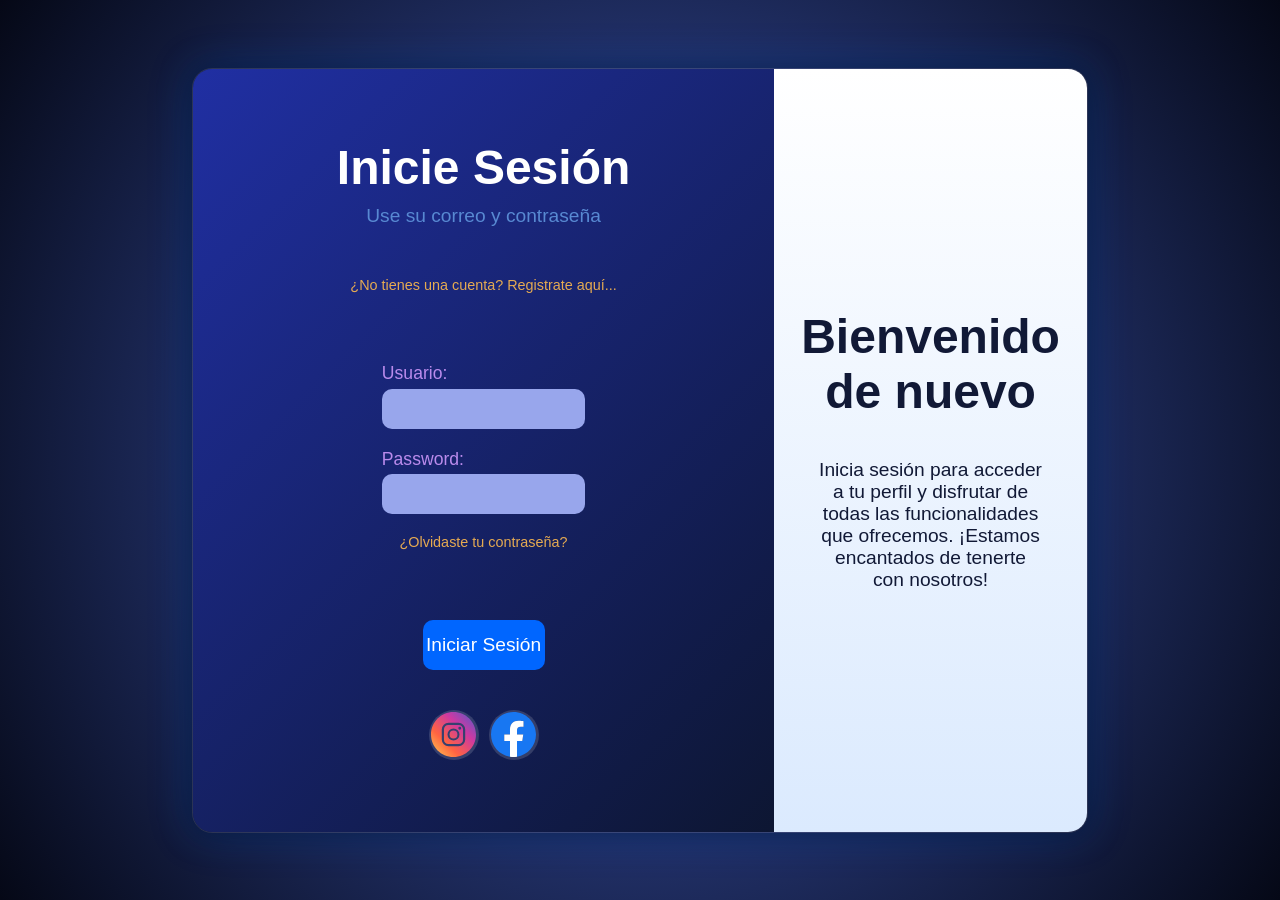
<file: Login.html>
<!doctype html>
<html lang="en">
  <head>
    <meta charset="UTF-8" />

    <meta name="viewport" content="width=device-width, initial-scale=1.0" />

    <link rel="stylesheet" href="style_G.css" />

    <link rel="stylesheet" href="style_Login.css" />

    <title>Login</title>

    <script>
      function login() {
        /* Primero obtenemos los datos que el usuario ingresa */
        var usuario = document.getElementById("username").value;

        var password = document.getElementById("password").value;

        /* Luego obtenemos los usuarios guardados en localStorage */
        var usuarios = JSON.parse(localStorage.getItem("usuarios")) || [];

        var encontrado = false;

        /* Recorremos todos los usuarios almacenados */
        for (var i = 0; i < usuarios.length; i++) {
          if (
            /* Verificamos si coinciden usuario y contraseña */
            usuarios[i].usuario == usuario &&
            usuarios[i].password == password
          ) {
            encontrado = true;

            alert("Bienvenido " + usuarios[i].nombre);

            /*En el caso de que si  exista el usuario, lo mandamos a la pagina de inicio*/
            window.location = "index.html";
          }
        }

        if (encontrado == false) {
          alert("Usuario incorrecto");
        }
      }
    </script>
  </head>

  <body class="body-login">
    <div class="container">
      <div class="container-authen">
        <form class="form-login">
          <h2>Inicie Sesión</h2>

          <span> Use su correo y contraseña </span>
          <a href="Register.html" class="link">
            ¿No tienes una cuenta? Registrate aquí...
          </a>

          <div class="container-input">
            <p>Usuario:</p>

            <input type="text" id="username" maxlength="20" />
          </div>

          <div class="container-input">
            <p>Password:</p>

            <input type="password" id="password" maxlength="20" />
          </div>

          <a href="Recuperar_Contraseña.html" class="link">
            ¿Olvidaste tu contraseña?
          </a>

          <button type="button" onclick="login()">Iniciar Sesión</button>
          <div class="social-networks">
            <a href="https://instagram.com" id="icon-social">
              <img src="src/instagram.svg" />
            </a>

            <a href="https://facebook.com" id="icon-social">
              <img src="src/facebook.svg" />
            </a>
          </div>
        </form>
      </div>
      <div class="container-Welcome">
        <h1>Bienvenido de nuevo</h1>

        <p>
          Inicia sesión para acceder a tu perfil y disfrutar de todas las
          funcionalidades que ofrecemos. ¡Estamos encantados de tenerte con
          nosotros!
        </p>
      </div>
    </div>
  </body>
</html>
</file>
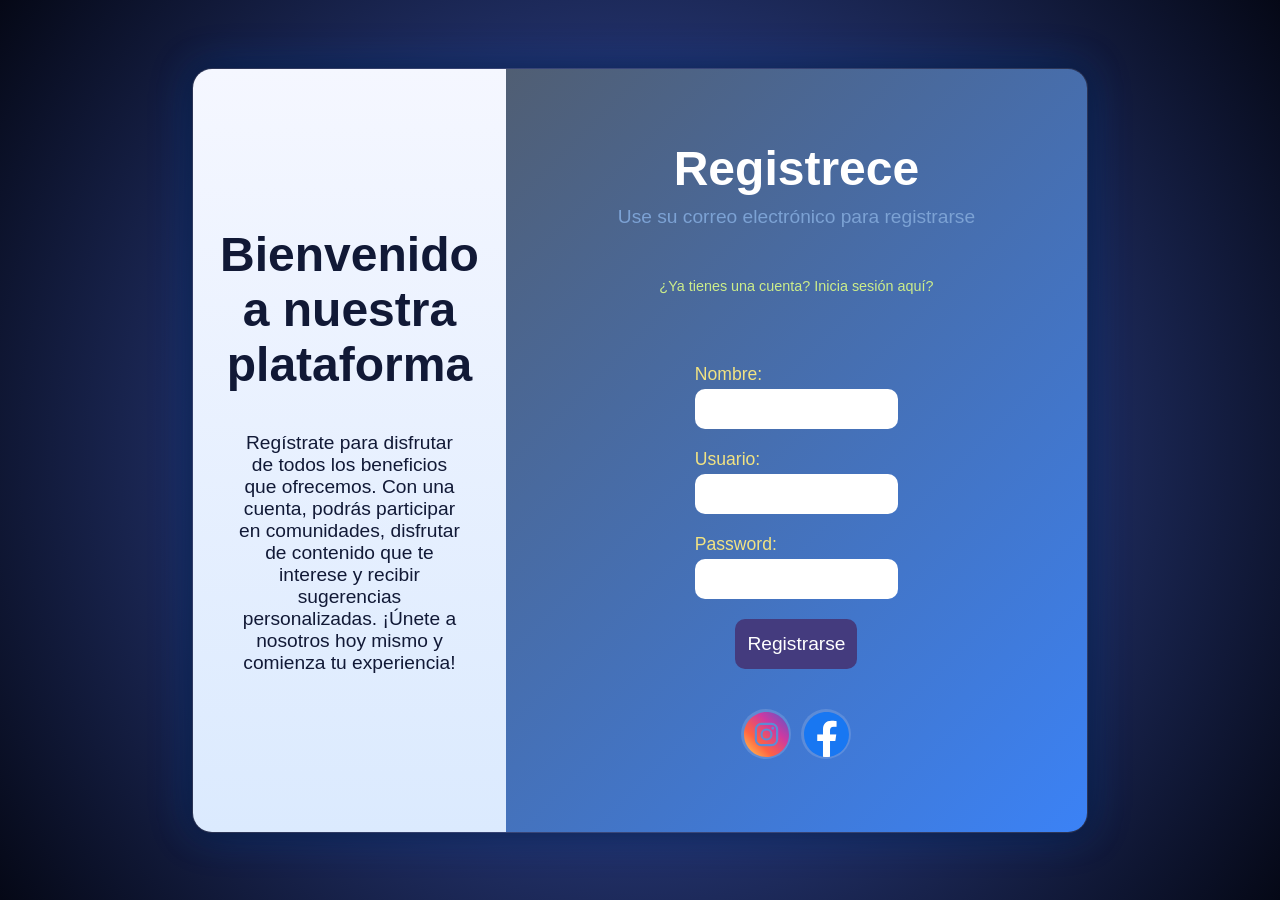
<file: Register.html>
<!doctype html>
<html lang="en">
  <head>
    <meta charset="UTF-8" />

    <meta name="viewport" content="width=device-width, initial-scale=1.0" />

    <link rel="stylesheet" href="style_G.css" />

    <link rel="stylesheet" href="style_Register.css" />

    <title>Registro</title>

    <script>
      function register() {
        /* Primero obtenemos los datos que el usuario ingresa */
        var nombre = document.getElementById("name").value;

        var usuario = document.getElementById("username").value;

        var password = document.getElementById("password").value;

        /* Si algún campo está vacío le mostramos un mensaje de error */

        if (nombre == "" || usuario == "" || password == "") {
          alert("Complete todos los campos");

          return;
        }

        /* Validamos la longitud de la contraseña */

        if (password.length < 5) {
          alert("La contraseña debe tener mínimo 5 caracteres");

          return;
        }

        /* Obtenemos los usuarios guardados en localStorage */
        var usuarios = JSON.parse(localStorage.getItem("usuarios")) || [];

        /* Verificamos si el usuario ya existe, en caso de que si, mostramos un mensaje de error */
        for (var i = 0; i < usuarios.length; i++) {
          if (usuarios[i].usuario == usuario) {
            alert("El usuario ya existe");

            return;
          }
        }
        /*Creamos el nuevo usuario */
        var nuevoUsuario = {
          nombre: nombre,
          usuario: usuario,
          password: password,
        };
        /* Agregamos el nuevo usuario al array de usuarios */
        usuarios.push(nuevoUsuario);

        /* Guardamos el array de usuarios en el almacenamiento local */
        localStorage.setItem("usuarios", JSON.stringify(usuarios));
        alert("Usuario registrado correctamente");

        /* Redirigimso a la pantalla de inicio*/
        window.location = "index.html";
      }
    </script>
  </head>

  <body class="body-register">
    <div class="container">
      <div class="container-Welcome">
        <h1>Bienvenido a nuestra plataforma</h1>

        <p>
          Regístrate para disfrutar de todos los beneficios que ofrecemos. Con
          una cuenta, podrás participar en comunidades, disfrutar de contenido
          que te interese y recibir sugerencias personalizadas. ¡Únete a
          nosotros hoy mismo y comienza tu experiencia!
        </p>
      </div>
      <div class="container-authen">
        <form class="form-register">
          <h2>Registrece</h2>

          <span> Use su correo electrónico para registrarse </span>
          <a href="Login.html" class="link">
            ¿Ya tienes una cuenta? Inicia sesión aquí?
          </a>
          <div class="container-input">
            <p>Nombre:</p>

            <input type="text" id="name" name="name" maxlength="20" />
          </div>

          <div class="container-input">
            <p>Usuario:</p>

            <input type="text" id="username" name="username" maxlength="20" />
          </div>

          <div class="container-input">
            <p>Password:</p>

            <input
              type="password"
              id="password"
              name="password"
              maxlength="20"
            />
          </div>

          <button type="button" onclick="register()">Registrarse</button>

          <div class="social-networks">
            <a href="https://instagram.com" id="icon-instagram">
              <img src="src/instagram.svg" alt="Instagram" />
            </a>

            <a href="https://facebook.com" id="icon-facebook">
              <img src="src/facebook.svg" alt="Facebook" />
            </a>
          </div>
        </form>
      </div>
    </div>
  </body>
</html>
</file>
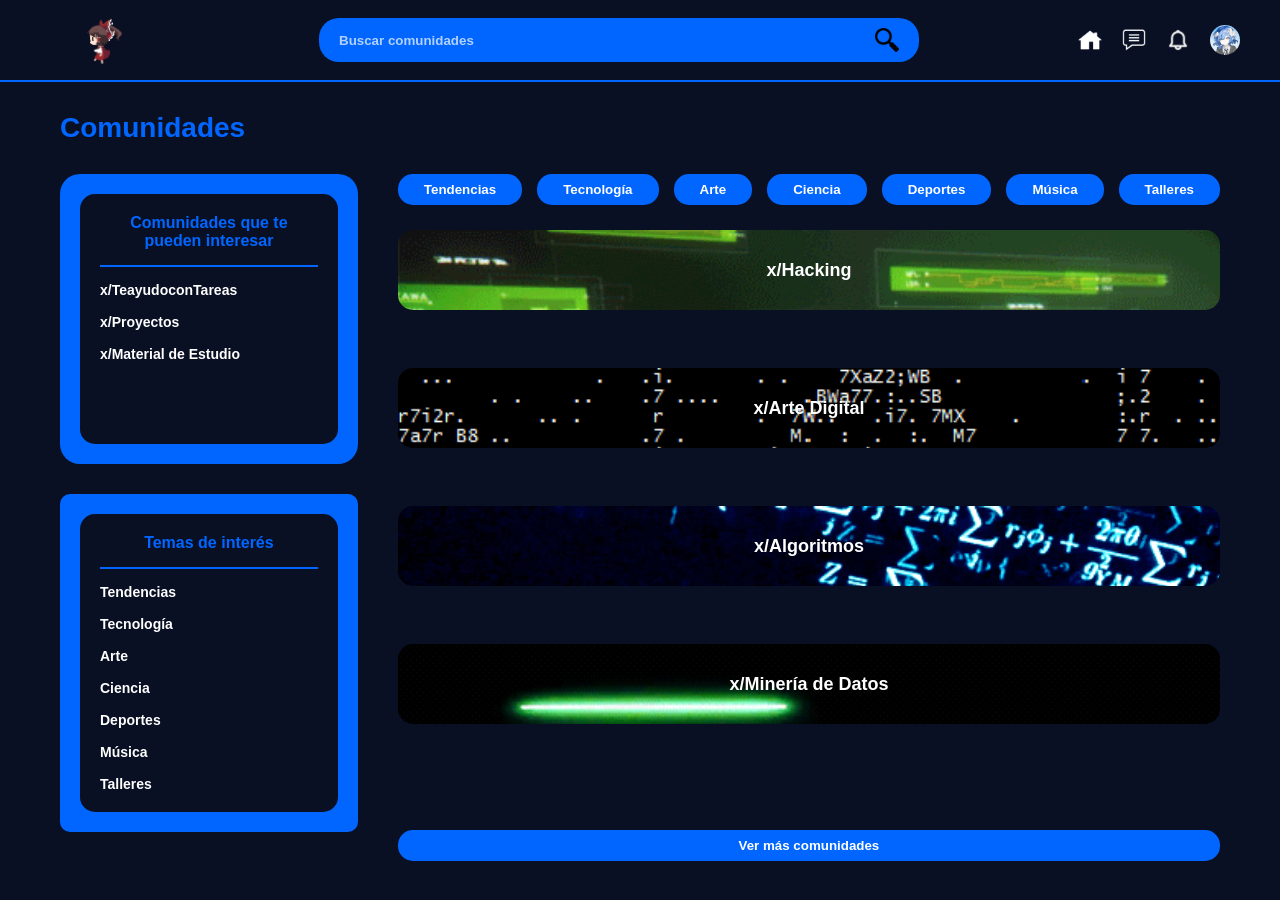
<file: html/comunidades.html>
<!DOCTYPE html>
<html lang="es">
<head>
    <meta charset="UTF-8">
    <meta name="viewport" content="width=device-width, initial-scale=1.0">
    <title>Comunidades</title>
    <link rel="stylesheet" href="../css/styleexplorar.css">
</head>

<body>

    <header class="barradenavegacion">
        <div class="logo">
            <a href="../index.html"></a>
        </div>
        <div class="busqueda" id="contenedorBusqueda">
            <input type="text" id="inputBusqueda" placeholder="Buscar comunidades" autocomplete="off">
            <span class="iconobusqueda"></span>
            
            
            <div class="menudesplegable" id="menuDesplegableBusqueda">
                <ul class="listaresultados" id="listaResultados">
                </ul>
            </div>
        </div>

        <div class="menu">
            <span class="iconomenu"></span>
            <span class="iconocomentarios"></span>
            <span class="icononotificaciones"></span>
            <div class="avatarperfil avatarmenu"></div>
        </div>  
    </header>

    <div class="contenedorcomunidades"> 
        <h1 class="titulopagina">Comunidades</h1>

        <main class="disenoexplorarcomunidades">

            <aside class="ladoizquierdo">

                <div class="comunidadesizquierda">
                    <div class="divisioninterna">
                        <h3 class="titulocomunidades">Comunidades que te pueden interesar</h3>
                        <hr class="separacionesdecomunidades">
                        <div class="intereses">
                            <span>x/TeayudoconTareas</span><br><br>
                            <span>x/Proyectos</span><br><br>
                            <span>x/Material de Estudio</span>
                        </div>
                        <div class="espaciovacio"></div>
                    </div>
                </div>

                <div class="ladoizquierdo2">
                    <div class="divisioninterna">
                        <h3 class="titulocomunidades">Temas de interés</h3>
                        <hr class="separacionesdecomunidades">
                        <div class="intereses">
                            <span>Tendencias</span><br><br>
                            <span>Tecnología</span><br><br>
                            <span>Arte</span><br><br>
                            <span>Ciencia</span><br><br>
                            <span>Deportes</span><br><br>
                            <span>Música</span><br><br>
                            <span>Talleres</span>
                        </div>
                        <div class="espaciovacio"></div>
                    </div>
                </div>

            </aside>

        <section class="ladoderecho">
            <div class="categorias">
                <button class="botoncategoria">Tendencias</button>
                <button class="botoncategoria">Tecnología</button>
                <button class="botoncategoria">Arte</button>
                <button class="botoncategoria">Ciencia</button>
                <button class="botoncategoria">Deportes</button>
                <button class="botoncategoria">Música</button>
                <button class="botoncategoria">Talleres</button>
            </div>

            <div class="listadecomunidades">
                <div class="comunidad1"><h2>x/Hacking</h2></div><br>
                <div class="comunidad2"><h2>x/Arte Digital</h2></div><br>
                <div class="comunidad3"><h2>x/Algoritmos</h2></div><br>
                <div class="comunidad4"><h2>x/Minería de Datos</h2></div><br>
            </div>
            <br>
            <button class="vermas">Ver más comunidades</button>
        </section>

    
        </main>
            

    </div>

    <script src="../js/comunidad.js" defer></script>
</body>
</html>
</file>
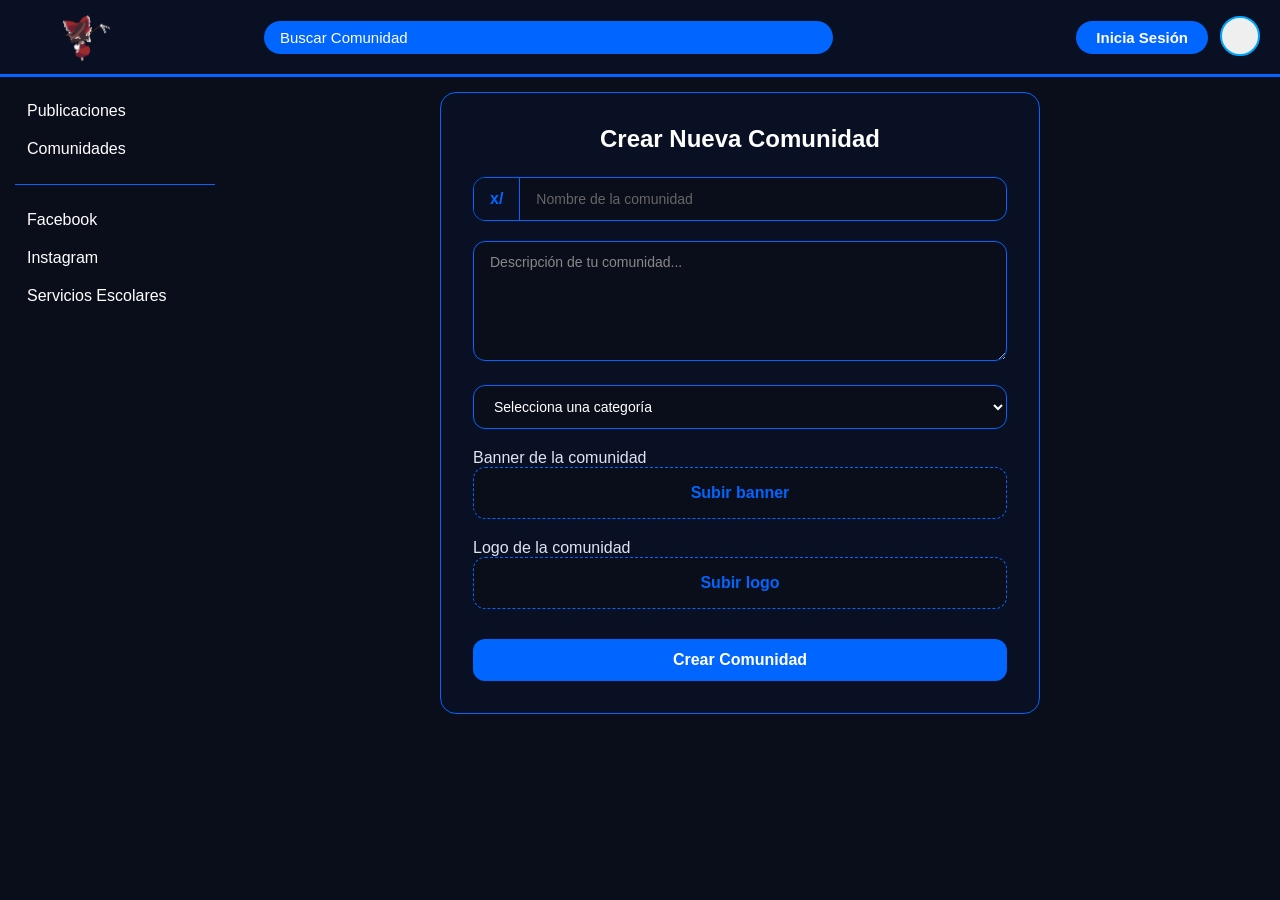
<file: html/create_community.html>
<!DOCTYPE html>
<html lang="es">
<head>
    <meta charset="UTF-8">
    <meta name="viewport" content="width=device-width, initial-scale=1.0">
    <title>Crear Comunidad</title>
    <link rel="stylesheet" href="../styles/styles.css">
</head>
<body>
    <!-- Barra superior -->
    <nav class="navbar">
        <div class="nav-container">
            <div class="logo">
                <a href="../index.html"></a>
            </div>
            <div class="search-bar">
                <input type="text" placeholder="Buscar Comunidad">
            </div>
            <div class="buttons-container">
                <a href="iniciar_sesion.html">
                    <button class="btn-login">Inicia Sesión</button>
                </a>
                <a href="Perfil/perfil.html">
                    <button class="btn-perfil"></button>
                </a>
            </div>
        </div>
    </nav>

    <!-- Contenido principal -->
    <div class="app-container">
        <!-- Sidebar izquierdo -->
        <aside class="sidebar-left">
            <div class="menu-section">
                <a href="../index.html" class="menu-item">
                    <span>Publicaciones</span>
                </a>
                <a href="comunidades.html" class="menu-item">
                    <span>Comunidades</span>
                </a>
            </div>

            <div class="menu-divider"></div>

            <div class="menu-section">
                <a href="https://www.facebook.com/BUAPoficial" target="_blank" class="menu-item">
                    <span>Facebook</span>
                </a>
                <a href="https://www.instagram.com/buapoficial" target="_blank" class="menu-item">
                    <span>Instagram</span>
                </a>
                <a href="https://escolar.buap.mx/?q=content/servicios-educativos-y-de-formaci%C3%B3n" target="_blank" class="menu-item">
                    <span>Servicios Escolares</span>
                </a>
            </div>
        </aside>

        <!-- Formulario crear comunidad -->
        <main class="main-feed">
            <div class="form-container">
                <h2>Crear Nueva Comunidad</h2>
                <form id="comunidadForm">
                    <div class="form-group">
                        <div class="community-prefix">
                            <span class="prefix">x/</span>
                            <input type="text" id="nombre" placeholder="Nombre de la comunidad" required>
                        </div>
                    </div>

                    <div class="form-group">
                        <textarea id="descripcion" rows="4" placeholder="Descripción de tu comunidad..." required></textarea>
                    </div>

                    <div class="form-group">
                        <select id="categoria" required>
                            <option value="">Selecciona una categoría</option>
                            <option>Tecnología</option>
                            <option>Entretenimiento</option>
                            <option>Educación</option>
                            <option>Deportes</option>
                            <option>Arte</option>
                        </select>
                    </div>

                    <!-- Banner de la comunidad -->
                    <div class="form-group">
                        <label>Banner de la comunidad</label>
                        <div class="image-upload">
                            <label for="banner" class="image-upload-btn">
                                Subir banner
                            </label>
                            <input type="file" id="banner" accept="image/*">
                        </div>
                        <div id="vistaPreviaBanner" class="vista-previa"></div>
                    </div>

                    <!-- Logo de la comunidad -->
                    <div class="form-group">
                        <label>Logo de la comunidad</label>
                        <div class="image-upload">
                            <label for="logo" class="image-upload-btn">
                                Subir logo
                            </label>
                            <input type="file" id="logo" accept="image/*">
                        </div>
                        <div id="vistaPreviaLogo" class="vista-previa"></div>
                    </div>

                    <button type="submit" class="btn-submit">Crear Comunidad</button>
                </form>
                <div id="mensaje" class="mensaje"></div>
            </div>
        </main>
    </div>

    <script src="../js/preview_image.js"></script>
</body>
</html>
</file>
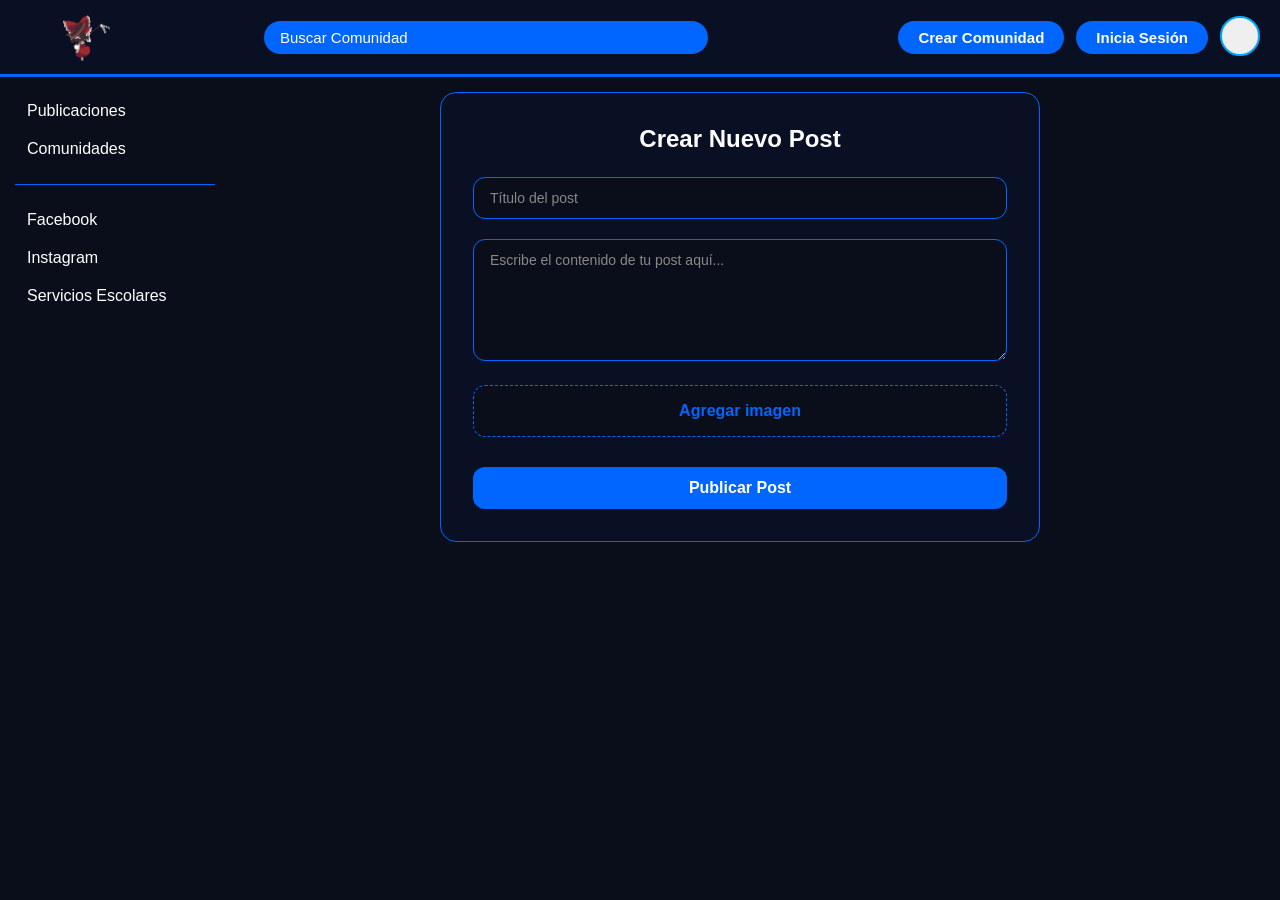
<file: html/create_post.html>
<!DOCTYPE html>
<html lang="es">
<head>
    <meta charset="UTF-8">
    <meta name="viewport" content="width=device-width, initial-scale=1.0">
    <title>Crear Post</title>
    <link rel="stylesheet" href="../styles/styles.css">
</head>
<body>
    <!-- Barra superior -->
    <nav class="navbar">
        <div class="nav-container">
            <div class="logo">
                <a href="../index.html"></a>
            </div>
            <div class="search-bar">
                <input type="text" placeholder="Buscar Comunidad">
            </div>
            <div class="buttons-container">
                <a href="create_community.html" class="create-community-link">
                    <button class="btn-create-community">Crear Comunidad</button>
                </a>
                <a href="iniciar_sesion.html">
                    <button class="btn-login">Inicia Sesión</button>
                </a>
                <a href="Perfil/perfil.html">
                    <button class="btn-perfil"></button>
                </a>
            </div>
        </div>
    </nav>

    <!-- Contenido principal -->
    <div class="app-container">
        <!-- Sidebar izquierdo -->
        <aside class="sidebar-left">
            <div class="menu-section">
                <a href="../index.html" class="menu-item">
                    <span>Publicaciones</span>
                </a>
                <a href="comunidades.html" class="menu-item">
                    <span>Comunidades</span>
                </a>
            </div>

            <div class="menu-divider"></div>

            <div class=menu-section>
                <a href="https://www.facebook.com/BUAPoficial" target="_blank" class="menu-item">
                    <span>Facebook</span>
                </a>
                <a href="https://www.instagram.com/buapoficial" target="_blank" class="menu-item">
                    <span>Instagram</span>
                </a>
                <a href="https://escolar.buap.mx/?q=content/servicios-educativos-y-de-formaci%C3%B3n" target="_blank" class="menu-item">
                    <span>Servicios Escolares</span>
                </a>
            </div>
        </aside>

        <!-- Formulario crear post -->
        <main class="main-feed">
            <div class="form-container">
                <h2>Crear Nuevo Post</h2>
                
                <form id="postForm">
                    <input type="hidden" id="comunidadId" value="1">
                    
                    <div class="form-group">
                        <input type="text" id="titulo" placeholder="Título del post" required>
                    </div>

                    <div class="form-group">
                        <textarea id="contenido" rows="6" placeholder="Escribe el contenido de tu post aquí..." required></textarea>
                    </div>

                    <div class="form-group">
                        <div class="image-upload">
                            <label for="imagen" class="image-upload-btn">
                                Agregar imagen
                            </label>
                            <input type="file" id="imagen" accept="image/*">
                        </div>
                        <div id="vistaPreviaImagen" class="vista-previa"></div>
                    </div>

                    <button type="submit" class="btn-submit">Publicar Post</button>
                </form>
                <div id="mensaje" class="mensaje"></div>
            </div>
        </main>
    </div>

    <script src="../js/preview_image.js"></script>
</body>
</html>
</file>
<file: style_G.css>
*{
    margin: 0;
    padding: 0;
    box-sizing: border-box;

      font-family: "Roboto", sans-serif;
            /* outline:3px solid white; */
}

body{


background:radial-gradient(
    circle,
    #3e59ba,
    #050816
);

    display:flex;
    justify-content:center;
    align-items:center;

    height:100vh;
}

 /* ------------------- Contenedor principal ------------------------ */
.container{
    width:70%;
    height:85vh;
    border-radius:20px;


    border:1px solid rgba(255,255,255,0.1);
    display:flex;
    box-shadow:
    0px 0px 30px rgba(0,0,0,0.5),
    0px 0px 40px rgba(0,102,255,0.35);
    overflow:hidden;
    transition:1s;
}

.container:focus-within{
    transform:scale(1.05);
   }

   /* ------------------- Bienvenida ------------------------ */

.container-Welcome{
   width:35%;
    height:100%;
    display:flex;
    flex-direction:column;
    justify-content:center;
    align-items:center;
    padding:5%;
    text-align:center;
 transition:1s; 
}

.container-Welcome:hover{
    transform:scale(1.3);
}

.container-Welcome h1{
    font-size:3rem;
    text-align:center;
    margin-bottom:40px;
}

.container-Welcome p{
    font-size:1.2rem;
color:#111936;
text-align:center;
}

/* -------------------- Login - Register ----------------------- */
.container-authen{

    width:100%;
    height:100%;
    display:flex;
    justify-content:center;
    align-items:center;
}


.container-authen form{   
    width:80%;
    display:flex;
    flex-direction:column;
    align-items:center;
    padding:5%;
}

.container-authen h2{
    font-size:3rem;
    margin-bottom: 10px;
      transition:0.3s;
}

.container-authen h2:hover{  
    transform:scale(1.1);}


/* --------------------------- Use su correo ---------------------- */
.container-authen span{
    font-size:1.2rem;
    margin-bottom:50px;
}

.container-authen span{
    font-size:1.2rem;
    margin-bottom:50px;
}


/* --------------------------- Inputs ---------------------- */

.container-input{

    width:50%;
max-width:500px;
    display:flex;
    flex-direction:column;
    margin-bottom:20px;
}

.container-input p{
    margin-bottom:2%;
    font-size:1.1rem;
}


.container-input input{
    width:100%;
    height:40px;
    border-radius:10px;
    padding:0 5%;
    font-size:1rem;
    border:none;
    transition:0.3s;
}

.container-input input:focus{
      transform:scale(1.1);
}

/* -------------------- Olvidaste tu contraseña? ------------ */

.container-authen .link{
    text-decoration:none;
    font-size:0.9rem;
    transition:0.3s;
}

.container-authen .link:hover{
    transform:scale(1.1);
}

/* --------------------------- Boton ---------------------- */
button{
    width:30%;
    height:50px;
    border:none;
    border-radius:10px;
    font-size:1.2rem;
    font-weight:500;
    cursor:pointer;
    transition:0.3s;
    margin-bottom: 20px;
}

.container-authen button:hover{
    transform:scale(1.1);
}

/* --------------------------- Redes sociales ---------------------- */

.social-networks{

    display:flex;
 gap: 10px; 

  margin-top:20px;
}

.social-networks a{

    width:50px;
    height:50px;
    display:flex;
    justify-content:center;
    align-items:center;
    border-radius:30px;
    transition:0.3s;
    transition:0.3s;
}

.social-networks a:hover{
    transform:scale(1.1);
}


.social-networks img{

    width:90%;
    height:90%;

}
</file>
<file: style_Login.css>
/* ------------------- Bienvenida ------------------------ */


.container-Welcome{
    background:
    linear-gradient(
        180deg,
        #ffffff,
        #dbeafe
    );
}

/* Titulo */
.container-Welcome h1{
 color:#111936;
   
}

/* Parrafo */
.container-Welcome p{
color:#111936;

}

/* -------------------- Login ----------------------- */

.container-authen{
    
    background:
    linear-gradient(
        135deg,
        #202fa3,
        #0d1632 
        /* #151c32  */
    );
}


/* Titulo */

.container-authen h2{
    color:rgb(255, 255, 255);

}

.container-authen h2:hover{
 color:#171717;
}

/* Usa tu coreeo... */
.container-authen span{
     color:#5889d2;
}

/* No tienes una cuenta? */

.container-authen .link{
    color:#e5aa52;
    margin-bottom: 70px;
}

.container-authen .link:hover{
    color:rgb(249, 249, 249);
}

/* ---------------------------- Inputs ---------------------------- */
/* Nombre-Usuario-Password */
.container-input p{
    color:rgb(186, 139, 236);

}

.container-input input{
    background:rgb(152, 166, 236);
}


.container-input input:focus{

     box-shadow:0px 0px 10px rgba(0,102,255,0.3);
}

/* ----------------------------- Boton --------------------------- */

.container-authen button{
     background:#0066FF;
    color:white;

}

.container-authen button:hover{

    background:#0052cc;
    box-shadow:
    0px 0px 20px rgba(10,16,36,0.5);
}

/* --------------------------- Redes sociales ---------------------- */
.social-networks a{
    background:rgba(255,255,255,0.15);
    
}

.social-networks a:hover{
    background:white;
}
</file>
<file: style_Register.css>
/* body{
    background:linear-gradient(
        135deg,
        #050816,
        #3751b8
    );
} */
/* ------------------- Bienvenida ------------------------ */
.container-Welcome{
    background:
    linear-gradient(
        180deg,
        #f5f7ff,
        #dbeafe
    );

}

/* Titulo */
.container-Welcome h1{
 color:#111936;
   
}

/* Parrafo */
.container-Welcome p{
color:#111936;

}

/* -------------------- Registro ----------------------- */

.container-authen{
    
    background:
    linear-gradient(
        135deg,
        #505e73,
        #3b82f6 
    );
}


/* Titulo */

.container-authen h2{
    color:white;

}

.container-authen h2:hover{
 color:#171717;
}

/* Usa tu coreeo... */
.container-authen span{
    color:#7ca2d4;
}

/* Ya tienes una cuenta? */

.container-authen .link{
    color:#cced8a;
    margin-bottom: 70px;
}

.container-authen .link:hover{
    color:white;
}

/* ---------------------------- Inputs ---------------------------- */
/* Nombre-Usuario-Password */
.container-input p{
    color:#f2e382;

}

.container-input input{
    background:white;
    color:#111;
}


.container-input input:focus{

    box-shadow:
    0px 0px 15px rgba(255, 255, 255, 0.998);
}

/* ----------------------------- Boton --------------------------- */

.container-authen button{
    background:#443b7e;
    color:white;

}

.container-authen button:hover{

    background:#111936;
    box-shadow:
    0px 0px 20px rgba(10,16,36,0.5);
}

/* Redes sociales */
.social-networks a{
    background:rgba(255, 255, 255, 0.15);
    
}

.social-networks a:hover{

    background:white;
}
</file>
<file: css/styleexplorar.css>
:root{
    --orbitnavy: #0A1024;
    --electricblue: #0066FF;
}

* {
    margin: 0;
    padding: 0;
    box-sizing: border-box;
    font-family:  Arial, sans-serif;
}
body {
    background-color: var(--orbitnavy);
    color: var(--electricblue);
}

.barradenavegacion{
    display: flex;
    justify-content: space-between;
    align-items: center;
    padding: 15px 40px;
    border-bottom: 2px solid var(--electricblue);
    background-color: var(--orbitnavy);
    color: white;
}

.busqueda {
    display: flex;
    align-items: center;
    background-color: var(--electricblue);
    padding: 10px 20px;
    border-radius: 20px;
    width: 50%;
    position: relative;
}

.busqueda input {
    border: none;
    background: transparent;
    outline: none;
    width: 100%;
    color: var(--orbitnavy);
    font-weight: 500;
}

.busqueda input::placeholder {
    color: white;
    opacity: 0.7;
    font-weight: BOLD;
}

.menudesplegable {
    display: none;
    position: absolute;
    top: calc(100% + 10px);
    left: 0;
    width: 100%;
    background-color: var(--electricblue);
    border: 1px solid var(--orbitnavy);
    border-radius: 15px;
    padding: 10px;
    z-index: 10;
}

.menudesplegable.activo {
    display: block;
}

.listaresultados {
    list-style: none;
    display: flex;
    flex-direction: column;
    gap: 8px;
}

.listaresultados li {
    color: white;
    padding: 8px 10px;
    border-radius: 10px;
    cursor: pointer;
    font-weight: 500;
}

.listaresultados li:hover {
    background-color: var(--orbitnavy);
}
.logo{
    text-align: center;
    font-weight: bold;
    width: 120px;
    height: 50px;

    background-image: url("../images/logo.gif");
    background-size: contain;
    background-repeat: no-repeat;
    background-position: center;
}

.logo a {
    display: block;
    width: 100%;
    height: 100%;
}

.iconobusqueda {
    display: inline-block;
    width: 26px;
    height: 24px;

    background-image: url("../images/lupa.png");
    background-size: contain;
    background-repeat: no-repeat;
    background-position: center;
}
.iconomenu {
    display: inline-block;
    width: 24px;
    height: 24px;

    background-image: url("../images/menu.png");
    background-size: contain;
    background-repeat: no-repeat;
    background-position: center;
    filter: invert(1);
}
.iconocomentarios {
    display: inline-block;
    width: 24px;
    height: 24px;

    background-image: url("../images/comentarios.png");
    background-size: contain;
    background-repeat: no-repeat;
    background-position: center;
    filter: invert(1);
}
.icononotificaciones {
    display: inline-block;
    width: 24px;
    height: 24px;

    background-image: url("../images/notificacion.png");
    background-size: contain;
    background-repeat: no-repeat;
    background-position: center;
    filter: invert(1);
}
.menu {
    display: flex;
    align-items: center;
    gap: 20px;
    font-size: 20px;
}
.avatarperfil{
   background-image: url("../images/Ryoicon.jpg");
    background-size: cover; 
    border-radius: 50%;  
}
.avatarmenu {
    width: 30px;
    height: 30px;
}

.contenedorcomunidades {
    max-width: 1200px;
    margin: 0 auto;
    padding: 30px 20px;
}

.titulopagina {
    font-size: 28px;
    margin-bottom: 30px;
}

.disenoexplorarcomunidades {
    display: grid;
    grid-template-columns: 1fr 2.5fr;
    gap: 40px;
}

.ladoizquierdo {
    display: flex;
    flex-direction: column;
    gap: 30px;
}

.comunidadesizquierda {
    background-color: var(--electricblue);
    border-radius: 20px;
    padding: 20px;
}
.divisioninterna {
     background-color:var(--orbitnavy);
    border-radius: 15px;
    padding: 20px;
    min-height: 250px; 
}

.titulocomunidades {
    text-align: center;
   font-size: 16px;
    margin-bottom: 10px;
}

.separacionesdecomunidades {
   border: none;
    border-top: 2px solid var(--electricblue);
     margin: 15px 0;    
    margin-bottom: 15px;
}
.intereses {
    color: white;
    font-weight: 600;
    font-size: 14px;
}
.intereses:hover span{
    opacity: 0.8;
}
.ladoizquierdo2 {
   background-color: var(--electricblue);
    padding: 20px;
    border-radius: 10px;
}

.ladoderecho {
    display: flex;
    flex-direction: column;
    gap: 25px;
}

.categorias {
    display: flex;
    gap: 15px;
}


.botoncategoria {
    background-color: var(--electricblue);
    color: var(--orbitnavy);
    border: none;
    padding: 8px 26px;
    border-radius: 15px;
    font-weight: bold;
    cursor: pointer;
    color: white;
}
.botoncategoria:hover {
    opacity: 0.8;
}

.listacomunidades {
    display: flex;
    flex-direction: column;
    gap: 20px;
}

.listadecomunidades {
    display: flex;
    flex-direction: column;
    gap: 20px;
}

.comunidad1 {
    background-image: url("../image/bannerhacking.gif");
    background-size: cover;
    border-radius: 15px;
    height: 80px;
    display: flex;
    align-items: center;
    justify-content: center;
    color: white;
}
.comunidad1 h2 {
    font-size: 18px;
    font-weight: bold;
}
.comunidad1:hover {
    opacity: 0.8;
}
.comunidad2 {
    background-image: url("../image/bannerarte.gif");
    background-size: cover;
    border-radius: 15px;
    height: 80px;
    display: flex;
    align-items: center;
    justify-content: center;
    color: white;
}
.comunidad2 h2 {
    font-size: 18px;
    font-weight: bold;
}
.comunidad2:hover {
    opacity: 0.8;
}
.comunidad3 {
    background-image: url("../image/banneralgo.gif");
    background-size: cover;
    border-radius: 15px;
    height: 80px;
    display: flex;
    align-items: center;
    justify-content: center;
    color: white;
}
.comunidad3 h2 {
    font-size: 18px;
    font-weight: bold;
}
.comunidad3:hover {
    opacity: 0.8;
}
.comunidad4 {
    background-image: url("../image/bannermineria.gif");
    background-size: cover;
    border-radius: 15px;
    height: 80px;
    display: flex;
    align-items: center;
    justify-content: center;
    color: white;
}
.comunidad4 h2 {
    font-size: 18px;
    font-weight: bold;
}
.comunidad4:hover {
    opacity: 0.8;
}

.vermas {
   background-color: var(--electricblue);
    color: var(--orbitnavy);
    border: none;
    padding: 8px 16px;
    border-radius: 15px;
    font-weight: bold;
    cursor: pointer;
    color: white;
}
.vermas:hover {
    opacity: 0.8;
}
</file>
<file: styles/styles.css>
* {
    margin: 0;
    padding: 0;
    box-sizing: border-box;
    text-decoration: none;
}

body {
    font-family: -apple-system, BlinkMacSystemFont, 'Segoe UI', Roboto, Oxygen, Ubuntu, sans-serif;
    background-color: #0a0e1a;
    color: #e0e4f0;
    overflow-x: hidden;
}

/* ========== NAVBAR ========== */
.navbar {
    background-color: #0a1024;
    border-bottom: 3px solid #0066ff;
    position: sticky;
    top: 0;
    z-index: 100;
    width: 100%;
}

.nav-container {
    width: 100%;
    margin: 0 auto;
    padding: 12px 20px;
    display: flex;
    align-items: center;
}

.logo {
    text-align: center;
    font-weight: bold;
    width: 120px;
    height: 50px;

    background-image: url("../images/logo.gif");
    background-size: contain;
    background-repeat: no-repeat;
    background-position: center;
}

.logo a {
    display: block;
    width: 100%;
    height: 100%;
}

.search-bar {
    flex: 1;
    min-width: 200px;
    margin-left: 10%;
}

.search-bar input {
    background-color: #0066ff;
    border: none;
    border-radius: 20px;
    padding: 8px 16px;
    width: 70%;
    color: #ffffff;
    font-size: 15px;
}

.search-bar input:focus {
    outline: none;
    border: none;
}

.search-bar input::placeholder {
    color: #ffffff;
}

.buttons-container {
    display: flex;
    align-items: center;
    gap: 12px;
}

.btn-create-community,
.btn-login {
    background-color: #0066ff;
    color: #ffffff;
    border: none;
    padding: 8px 20px;
    border-radius: 20px;
    font-weight: bold;
    cursor: pointer;
    transition: all 0.2s;
    font-size: 15px;
    white-space: nowrap;
}


.btn-perfil {
    width: 40px;
    height: 40px;
    border-radius: 50%;
    background-image: url('https://www.startpage.com/av/proxy-image?piurl=https%3A%2F%2Fimg.freepik.com%2Fvector-premium%2Ficono-perfil-avatar-predeterminado-imagen-usuario-redes-sociales-icono-avatar-gris-silueta-perfil-blanco-ilustracion-vectorial_561158-3485.jpg%3Fw%3D2000&sp=1779773099T9cc4e19fcf4564ebc0802554aa37db01cd2f6f859ab0bb8657e1f0d06e40e722');
    background-size: cover;
    background-position: center;
    background-repeat: no-repeat;
    border: 2px solid #00aaff;
    cursor: pointer;
    transition: transform 0.2s ease, box-shadow 0.2s ease;
    padding: 0;
    margin: 0;
}

.btn-perfil:hover {
    transform: scale(1.05);
}

/* ========== APP CONTAINER ========== */
.app-container {
    width: 100%;
    padding: 15px;
    display: flex;
}

/* ========== SIDEBAR IZQUIERDO ========== */
.sidebar-left {
    width: 200px;
    flex-shrink: 0;
}

.menu-section {
    margin-bottom: 16px;
}

.menu-item {
    display: flex;
    align-items: center;
    padding: 10px 12px;
    cursor: pointer;
    transition: all 0.2s;
    color: #ffffff;
    border-radius: 20px;
    text-decoration: none;
}

.menu-item:hover {
    background-color: #0066ff;
    color: #000000;
}

.menu-divider {
    height: 1px;
    background-color: #0066ff;
    margin: 16px 0;
}

/* ========== MAIN FEED ========== */
.main-feed {
    flex: 1;
    min-width: 0;
    display: flex;
    justify-content: center;
}

.feed-content {
    width: 100%;
    max-width: 800px;
    min-height: 400px;
}

.post-card {
    background-color: #0a1024;
    border: 1px solid #0066ff;
    border-radius: 16px;
    margin-bottom: 20px;
    overflow: hidden;
    transition: all 0.2s;
}

.post-card:hover {
    transform: translateY(-2px);
    box-shadow: 0 4px 12px rgba(0, 102, 255, 0.2);
    border-color: #00d4ff;
}

.publicacionenmuro {
    background-color: #0a1024;
    border: 1px solid #0066ff;
    border-radius: 16px;
    padding: 16px 20px;
    transition: all 0.2s;
}

.encabezadopublicacion {
    display: flex;
    align-items: center;
    gap: 12px;
    margin-bottom: 12px;
}

.avatarminiatura {
    width: 40px;
    height: 40px;
    border-radius: 50%;
    background-color: #0066ff;
    background-size: cover;
    background-position: center;
}

.titulopublicacion {
    color: #ffffff;
    font-size: 18px;
    margin-bottom: 12px;
}

.contenidopublicacion {
    color: #e0e4f0;
    line-height: 1.5;
}

/* ========== FORMULARIOS ========== */
.form-container {
    width: 100%;
    max-width: 600px;
    margin: 0 auto;
    background-color: #0a1024;
    border-radius: 16px;
    padding: 32px;
    border: 1px solid #0066ff;
}

.form-container h2 {
    color: #ffffff;
    font-size: 24px;
    margin-bottom: 24px;
    text-align: center;
}

.form-group {
    margin-bottom: 20px;
}

.form-group input,
.form-group select,
.form-group textarea {
    width: 100%;
    padding: 12px 16px;
    background-color: #0a0e1a;
    border: 1px solid #0066ff;
    border-radius: 12px;
    color: #ffffff;
    font-size: 14px;
    font-family: inherit;
    transition: all 0.2s;
}

.form-group input:focus,
.form-group select:focus,
.form-group textarea:focus {
    outline: none;
    border-color: #00d4ff;
    box-shadow: 0 0 5px rgba(0, 100, 255, 0.3);
}

.form-group input::placeholder,
.form-group textarea::placeholder {
    color: #888888;
}

select option {
    background-color: #0a1024;
    color: #ffffff;
}


textarea {
    resize: vertical;
    min-height: 120px;
}

.community-prefix {
    display: flex;
    align-items: center;
    background-color: #0a0e1a;
    border: 1px solid #0066ff;
    border-radius: 12px;
    overflow: hidden;
}

.community-prefix .prefix {
    background-color: #0a1024;
    padding: 12px 16px;
    color: #0066ff;
    font-weight: bold;
    border-right: 1px solid #0066ff;
    white-space: nowrap;
}

.community-prefix input {
    border: none;
    flex: 1;
    background-color: #0a0e1a;
    padding: 12px 16px;
    color: #ffffff;
}

.community-prefix input:focus {
    outline: none;
    box-shadow: none;
}

.community-prefix input::placeholder {
    color: #666666;
}



.btn-submit {
    width: 100%;
    background-color: #0066ff;
    color: #ffffff;
    border: none;
    padding: 12px 24px;
    border-radius: 12px;
    font-weight: bold;
    font-size: 16px;
    cursor: pointer;
    transition: all 0.2s;
    margin-top: 10px;
}

.btn-submit:hover {
    background-color: #00aaff;
    color: #000000;
    transform: scale(1.02);
}


/* ========== SUBIR IMAGEN ========== */
.image-upload {
    width: 100%;
}

.image-upload-btn {
    display: flex;
    align-items: center;
    justify-content: center;
    background-color: #0a0e1a;
    border: 1px dashed #0066ff;
    border-radius: 12px;
    padding: 16px;
    cursor: pointer;
    transition: all 0.2s;
    color: #0066ff;
    font-weight: bold;
}

.image-upload-btn:hover {
    background-color: #0066ff20;
    border-color: #00d4ff;
    color: #00d4ff;
}

.image-upload-btn span:first-child {
    font-size: 20px;
}

/* Vista previa de imagen */
.vista-previa {
    margin-top: 12px;
}

.imagen-preview {
    position: relative;
    display: inline-block;
    border-radius: 12px;
    overflow: hidden;
    border: 1px solid #0066ff;
}

.imagen-preview img {
    max-width: 100%;
    max-height: 200px;
    display: block;
}

.btn-remove-image {
    position: absolute;
    top: 8px;
    right: 8px;
    background-color: rgba(0, 0, 0, 0.7);
    color: white;
    border: none;
    border-radius: 50%;
    width: 28px;
    height: 28px;
    cursor: pointer;
    font-size: 14px;
    transition: all 0.2s;
}

.btn-remove-image:hover {
    background-color: #ff0000;
    transform: scale(1.1);
}

#logo,
#banner,
#imagen {
    display: none;
}
</file>
